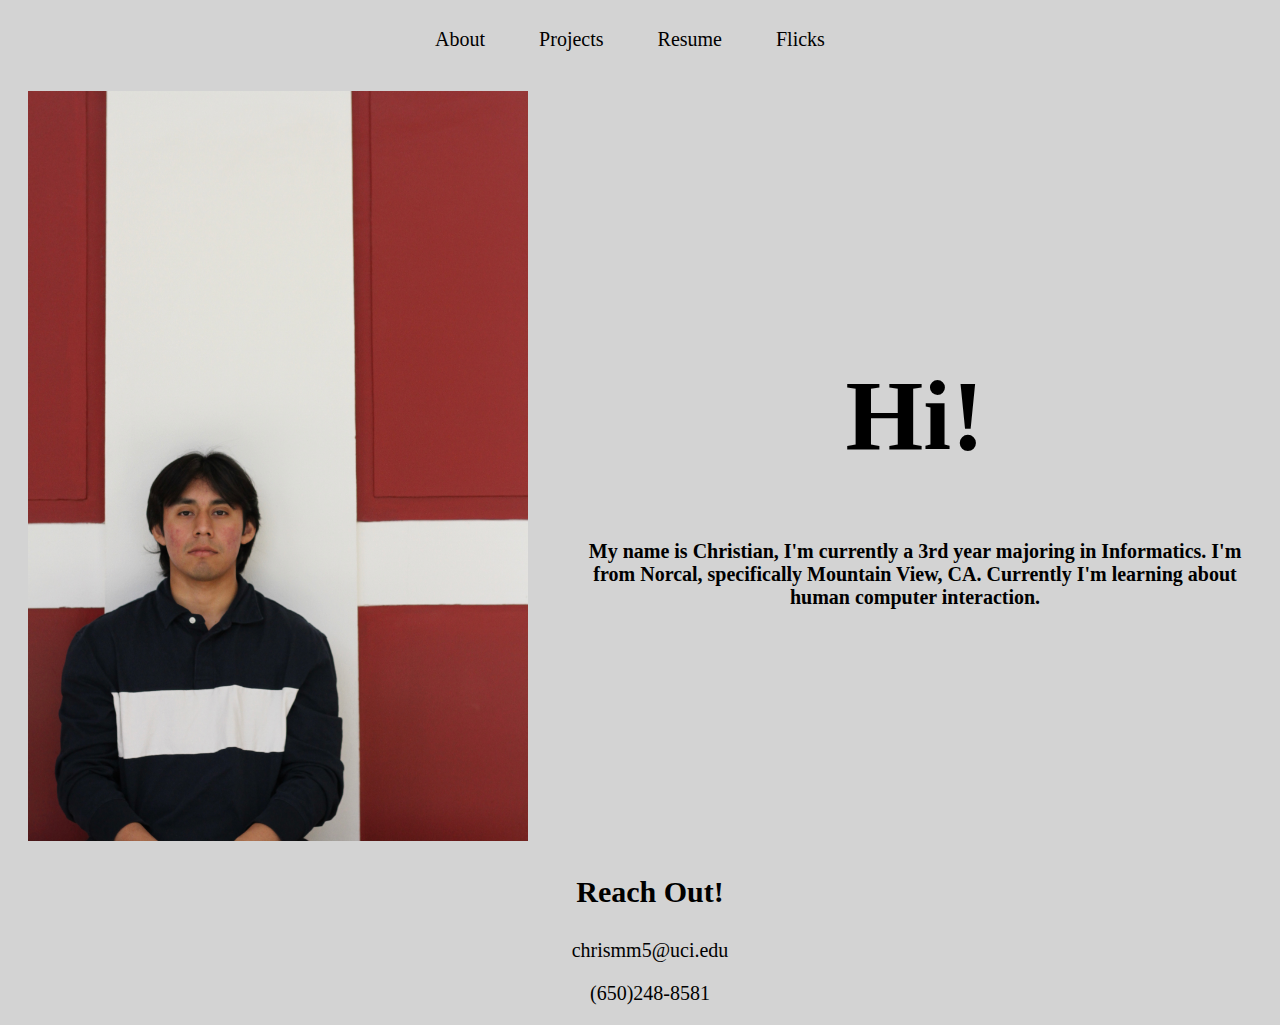
<file: index.html>
<!DOCTYPE html>
<html lang="en">
<head>
    <title>About Christian</title>
    <base href="index.html">
    <link rel="stylesheet" href="style.css">
    <style>

    </style>
</head>
<body>
    <div class = "links">
        <a href="index.html">About</a>
        <a href="projects.html">Projects</a>
        <a href="resume.html">Resume</a>
        <a href="flicks.html">Flicks</a>
    </div>
    
    <div class = "container">
        <div class = "image">
        <img src="IMG_1616.jpg">
        </div>
        <div class = "Introduction">
        <h1>Hi!</h1>
        <h2>My name is Christian, I'm currently a 3rd year majoring in Informatics. I'm from Norcal, specifically Mountain View, CA. 
            Currently I'm learning about human computer interaction.</h2>
        </div>
    </div>

    <div class = "contact">
        <h3>Reach Out!</h3>
        <p>chrismm5@uci.edu</p>
        <p>(650)248-8581</p>
    </div>
    
</body>
</html>
</file>
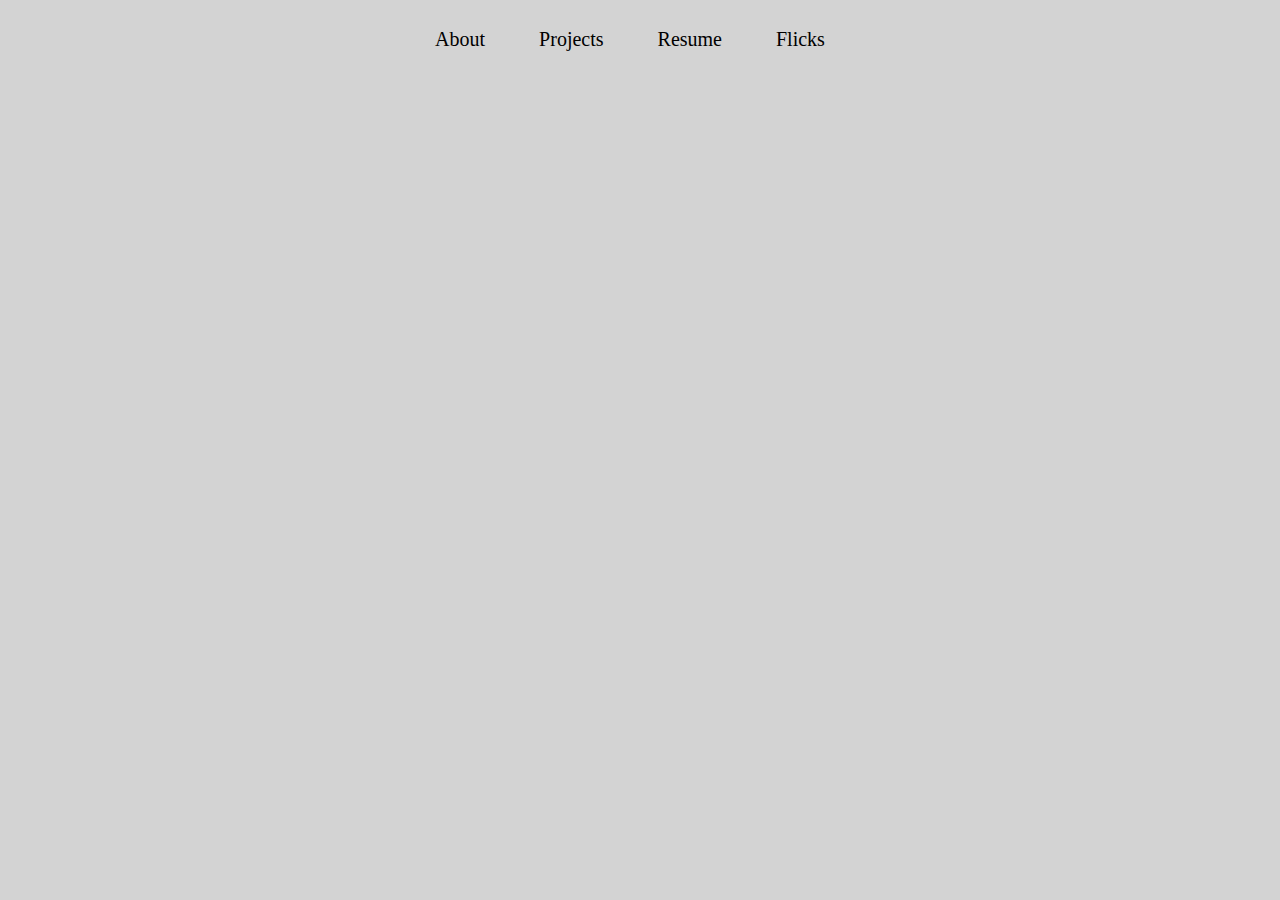
<file: flicks.html>
<html lang="en">
<head>
    <meta charset="UTF-8">
    <meta http-equiv="X-UA-Compatible" content="IE=edge">
    <meta name="viewport" content="width=device-width, initial-scale=1.0">
    <title>Flicks</title>
    <link rel="stylesheet" href="style.css">
    <style>
    
    </style>
</head>
<body>
    <div class = "links">
        <a href="index.html">About</a>
        <a href="projects.html">Projects</a>
        <a href="resume.html">Resume</a>
        <a href="flicks.html">Flicks</a>
    </div>
</body>
</html>
</file>
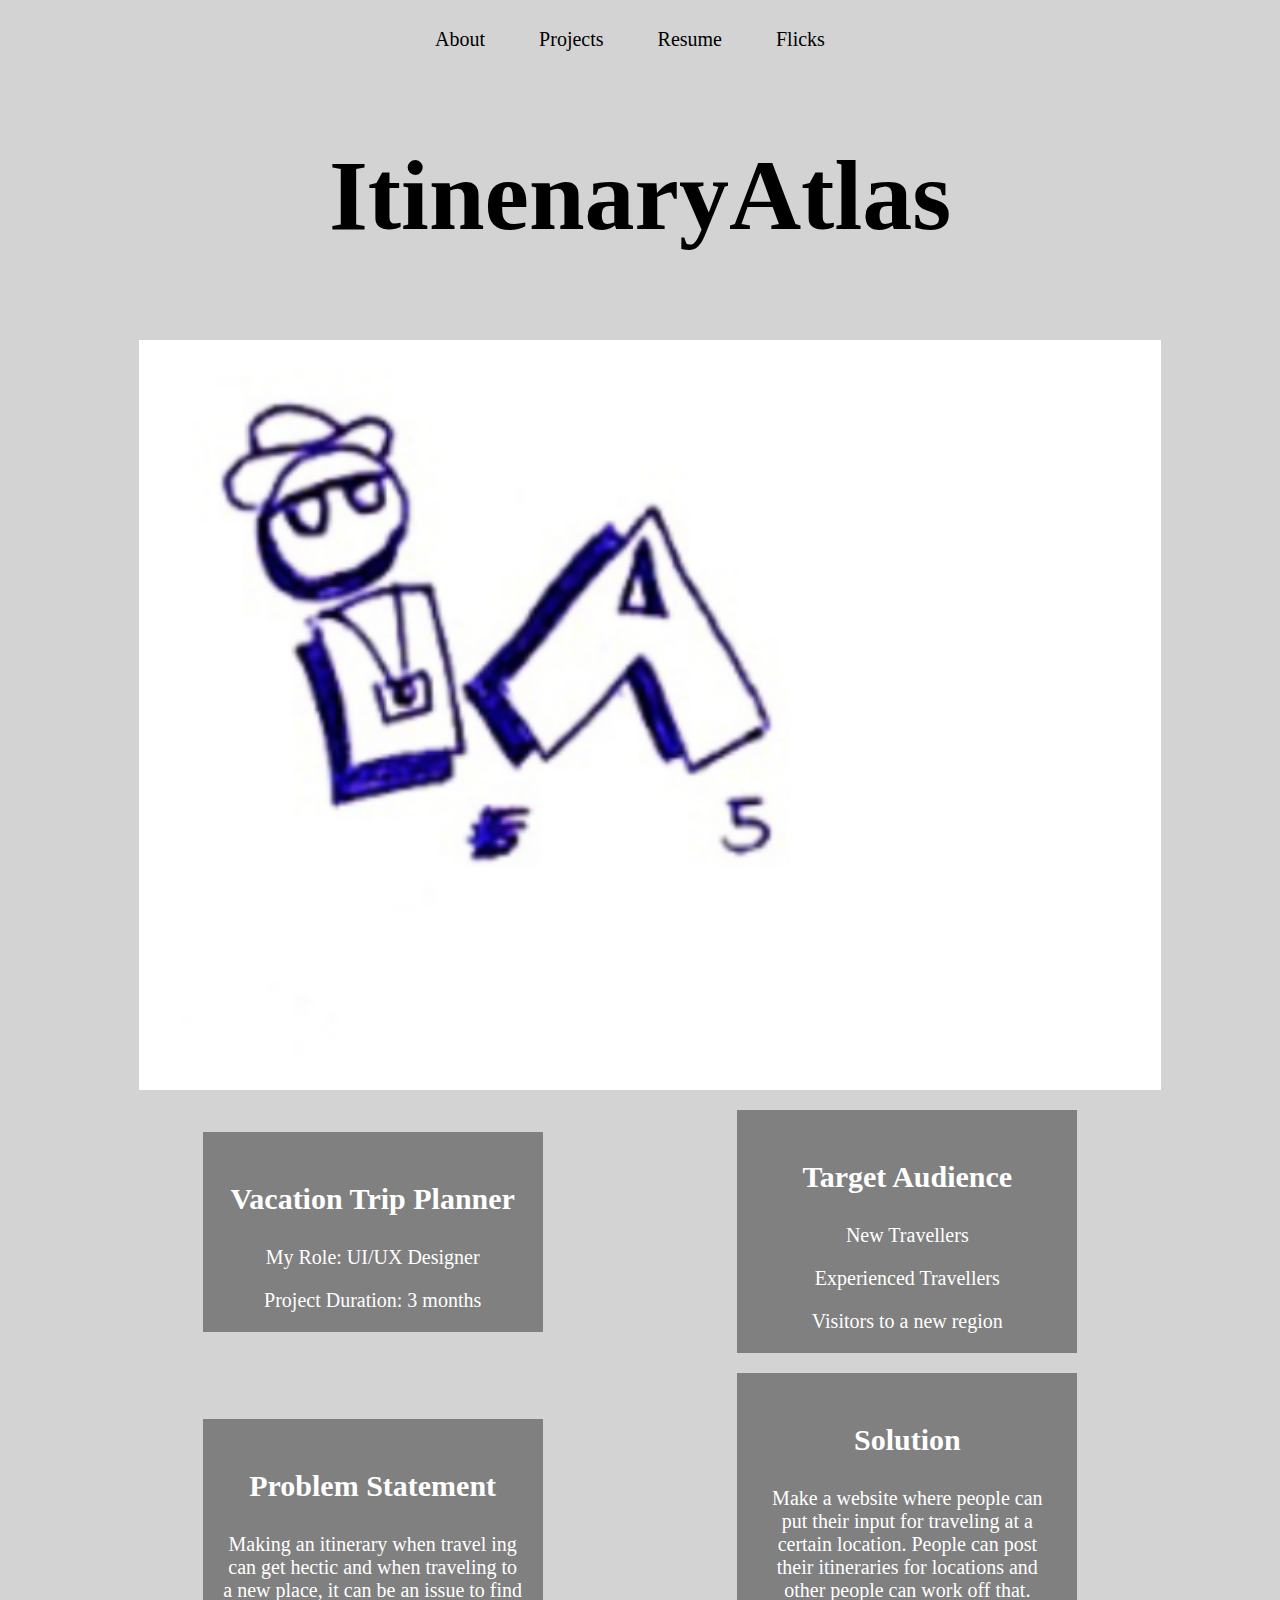
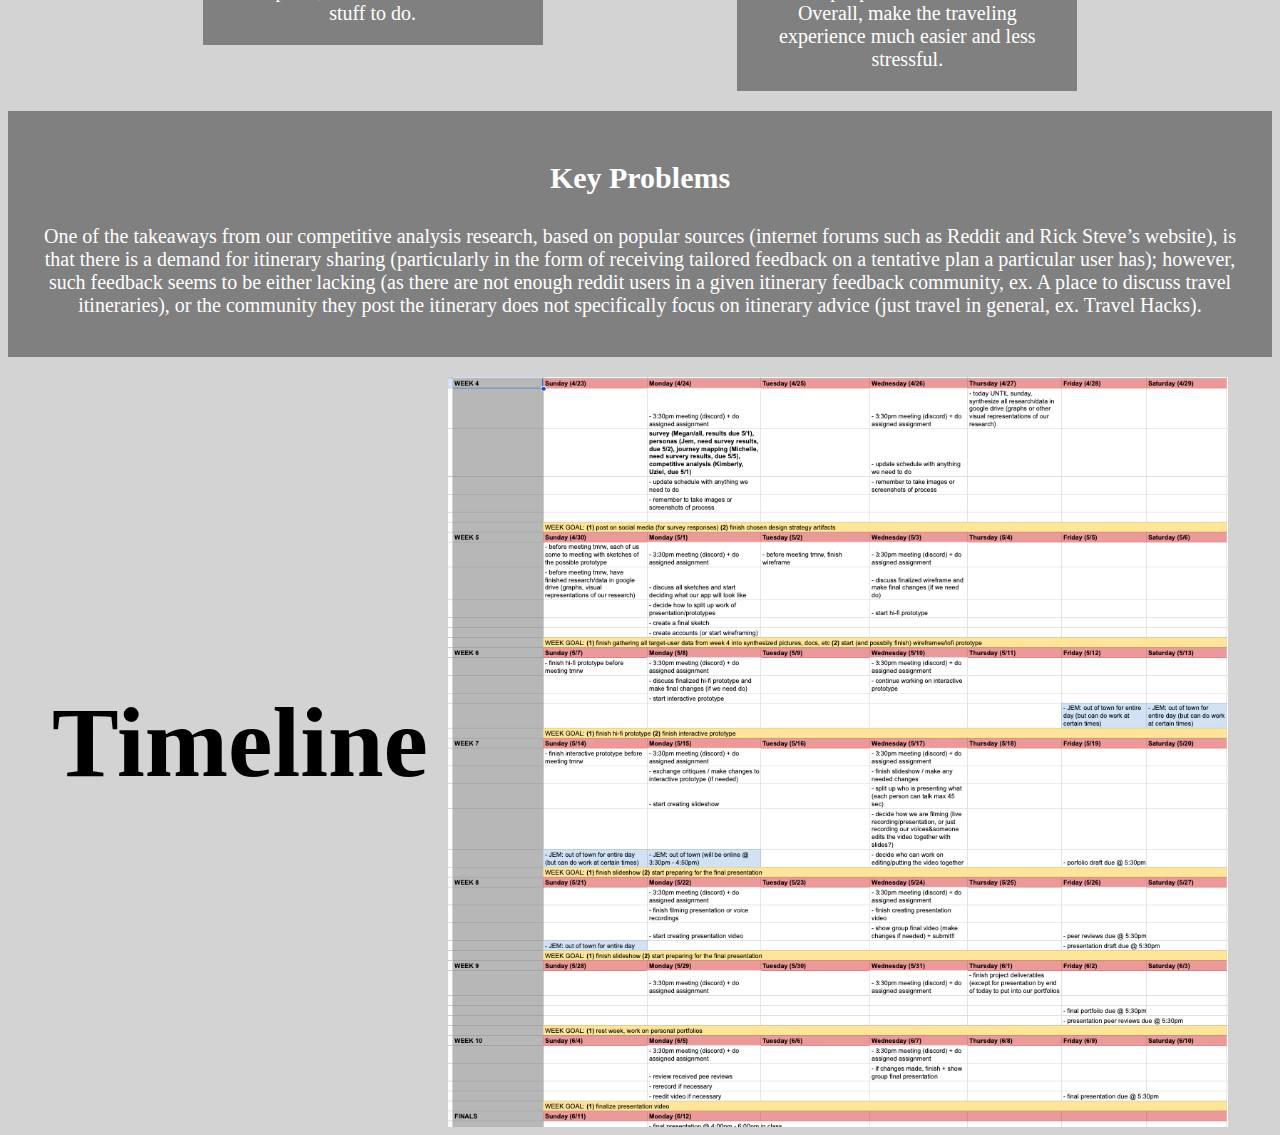
<file: projects.html>
<html lang="en">
<head>
    <meta charset="UTF-8">
    <meta http-equiv="X-UA-Compatible" content="IE=edge">
    <meta name="viewport" content="width=device-width, initial-scale=1.0">
    <title>Project</title>
    <link rel="stylesheet" href="project.css">
</head>
<body>
    <div class = "links">
        <a href="index.html">About</a>
        <a href="projects.html">Projects</a>
        <a href="resume.html">Resume</a>
        <a href="flicks.html">Flicks</a>
    </div>
    <div class="ItinenaryAtlas">
        <h1>ItinenaryAtlas</h1>
        <img src="Screenshot 2023-05-10 at 1.50.14 PM.png" alt="">
        <p></p>
    </div>
    <div class="frame">
        <div class="box">
        <h3>Vacation Trip Planner</h3> 
        <p>My Role: UI/UX Designer</p> 
        <p>Project Duration: 3 months</p>
    </div>
    <div class="box">
        <h3>Target Audience</h3>
        <p>New Travellers</p>
        <p>Experienced Travellers</p>
        <p>Visitors to a new region</p>
    </div>
    </div>
    
    <p></p>

    <div class = "frame">
        <div class="box">
            <h3>Problem Statement</h3>
            <p>
            Making an itinerary when travel
            ing can get hectic and 
            when traveling to a new place, it can be an issue to find stuff to do. 
            </p>
        </div>
        <div class="box">
            <h3>Solution</h3>
            <p>
            Make a website where people can put their input for traveling at a certain location. 
            People can post their itineraries for locations and other people can work off that.
            Overall, make the traveling experience much easier and less stressful.
            </p>
        </div>
    </div>
    <p></p>
    <div class="body">
        <h3>Key Problems</h3>
        <p>
            One of the takeaways from our competitive analysis research, based on popular sources (internet forums such as 
            Reddit and Rick Steve’s website), is that there is a demand for itinerary sharing (particularly in the form of 
            receiving tailored feedback on a tentative plan a particular user has); however, such feedback seems to be either 
            lacking (as there are not enough reddit users in a given itinerary feedback community, ex.  
            A place to discuss travel itineraries), or the community they post the itinerary does not specifically focus on itinerary advice (just travel in general, ex. Travel Hacks).
        </p>
    </div>


    <div class="container">
        <h1>Timeline</h1>
        <img src="timeline sc.png" alt="">
    </div>
    
</body>
</html>
</file>
<file: style.css>
body{
    background-color: lightgray;
}

h1{
    font-size: 100px;
    font-family: 'Times New Roman', Times, serif;
    color: black;
    text-align: center;
}

h2{
    font-size: 20px;
    font-family: 'Times New Roman', Times, serif;
    text-align: center;
    color: black
}

h3{
    font-size: 30px;
    font-family: 'Times New Roman', Times, serif;
    color: black;
}

p{
    font-size: 20px;
    font-family: 'Times New Roman', Times, serif;
    color: black
}

a{
    font-size: 20px;
    text-decoration: none;
    color: black;
    padding: 14px 25px;
}
a:hover{
    background-color: lightgray;
    color:black
}

a:active{
    text-decoration: underline;
    color: silver;
}

.links {
    /* background: silver; */
    text-align-last:center;
    padding-right: 20px;
    padding-top: 20px;
    padding-bottom: 20px;
}

.container {
    display: flex;
    align-items: center;
    justify-content: center
}
.Introduction {
    font-size: 10px;
    padding-left: 50px;
    padding-right: 20px;
}
.contact {
    /* background-color: silver; */
    padding-left: 20px;
    text-align: center;
}

img {
    height: 750px;
    padding-left: 20px;
    padding-top: 20px;
    /* max-height: 50%; */
    /* max-width: 50% */
}
</file>
<file: project.css>
body{
    background-color: lightgray;
}

h1{
    font-size: 100px;
    font-family: 'Times New Roman', Times, serif;
    color: black;
    text-align: center;
}

h2{
    font-size: 20px;
    font-family: 'Times New Roman', Times, serif;
    text-align: center;
    color: black
}

h3{
    font-size: 30px;
    font-family: 'Times New Roman', Times, serif;
    color: white;
}

p{
    font-size: 20px;
    font-family: 'Times New Roman', Times, serif;
    color: white
}

a{
    font-size: 20px;
    text-decoration: none;
    color: black;
    padding: 14px 25px;
}
a:hover{
    background-color: lightgray;
    color:black
}

a:active{
    text-decoration: underline;
    color: silver;
}

.links {
    /* background: silver; */
    text-align-last:center;
    padding-right: 20px;
    padding-top: 20px;
    padding-bottom: 20px;
}

.container {
    display: flex;
    align-items: center;
    justify-content: center
}
.Introduction {
    font-size: 10px;
    padding-left: 50px;
    padding-right: 20px;
}
.contact {
    /* background-color: silver; */
    padding-left: 20px;
    text-align: center;
}

.ItinenaryAtlas{
    text-align: center;
}
.frame{
    display:flex;
    align-items: center;
    justify-content: space-evenly;
    text-align: center;
    vertical-align: middle;
}
.box{
    width: 300px;
    padding-right: 20px;
    padding-left: 20px;
    padding-top: 20px;
    float: left;
    background-color: grey;
}

.body{
    padding-left: 20px;
    padding-right: 20px;
    padding-bottom: 20px;
    padding-top: 20px;
    text-align: center;
    background: grey;
}

img {
    height: 750px;
    padding-left: 20px;
    padding-top: 20px;
    /* max-height: 50%; */
    /* max-width: 50% */
}
</file>
